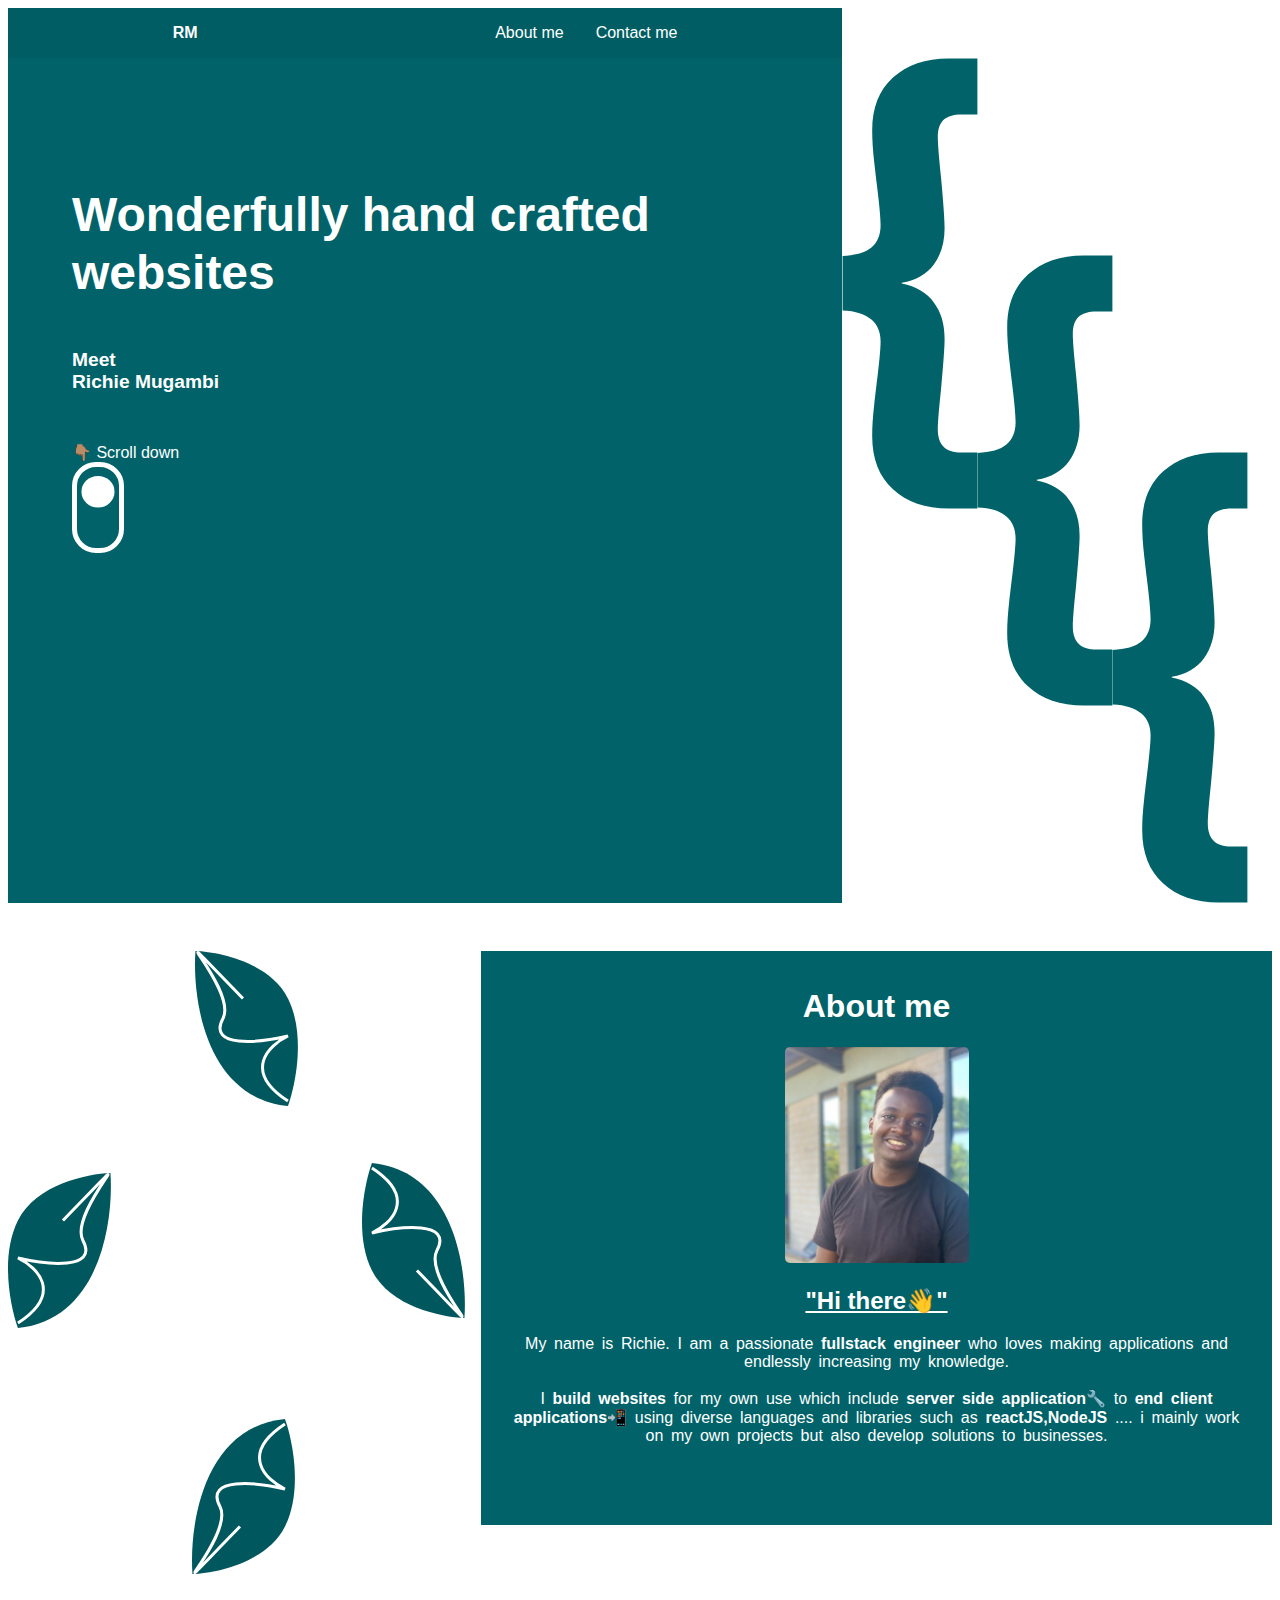
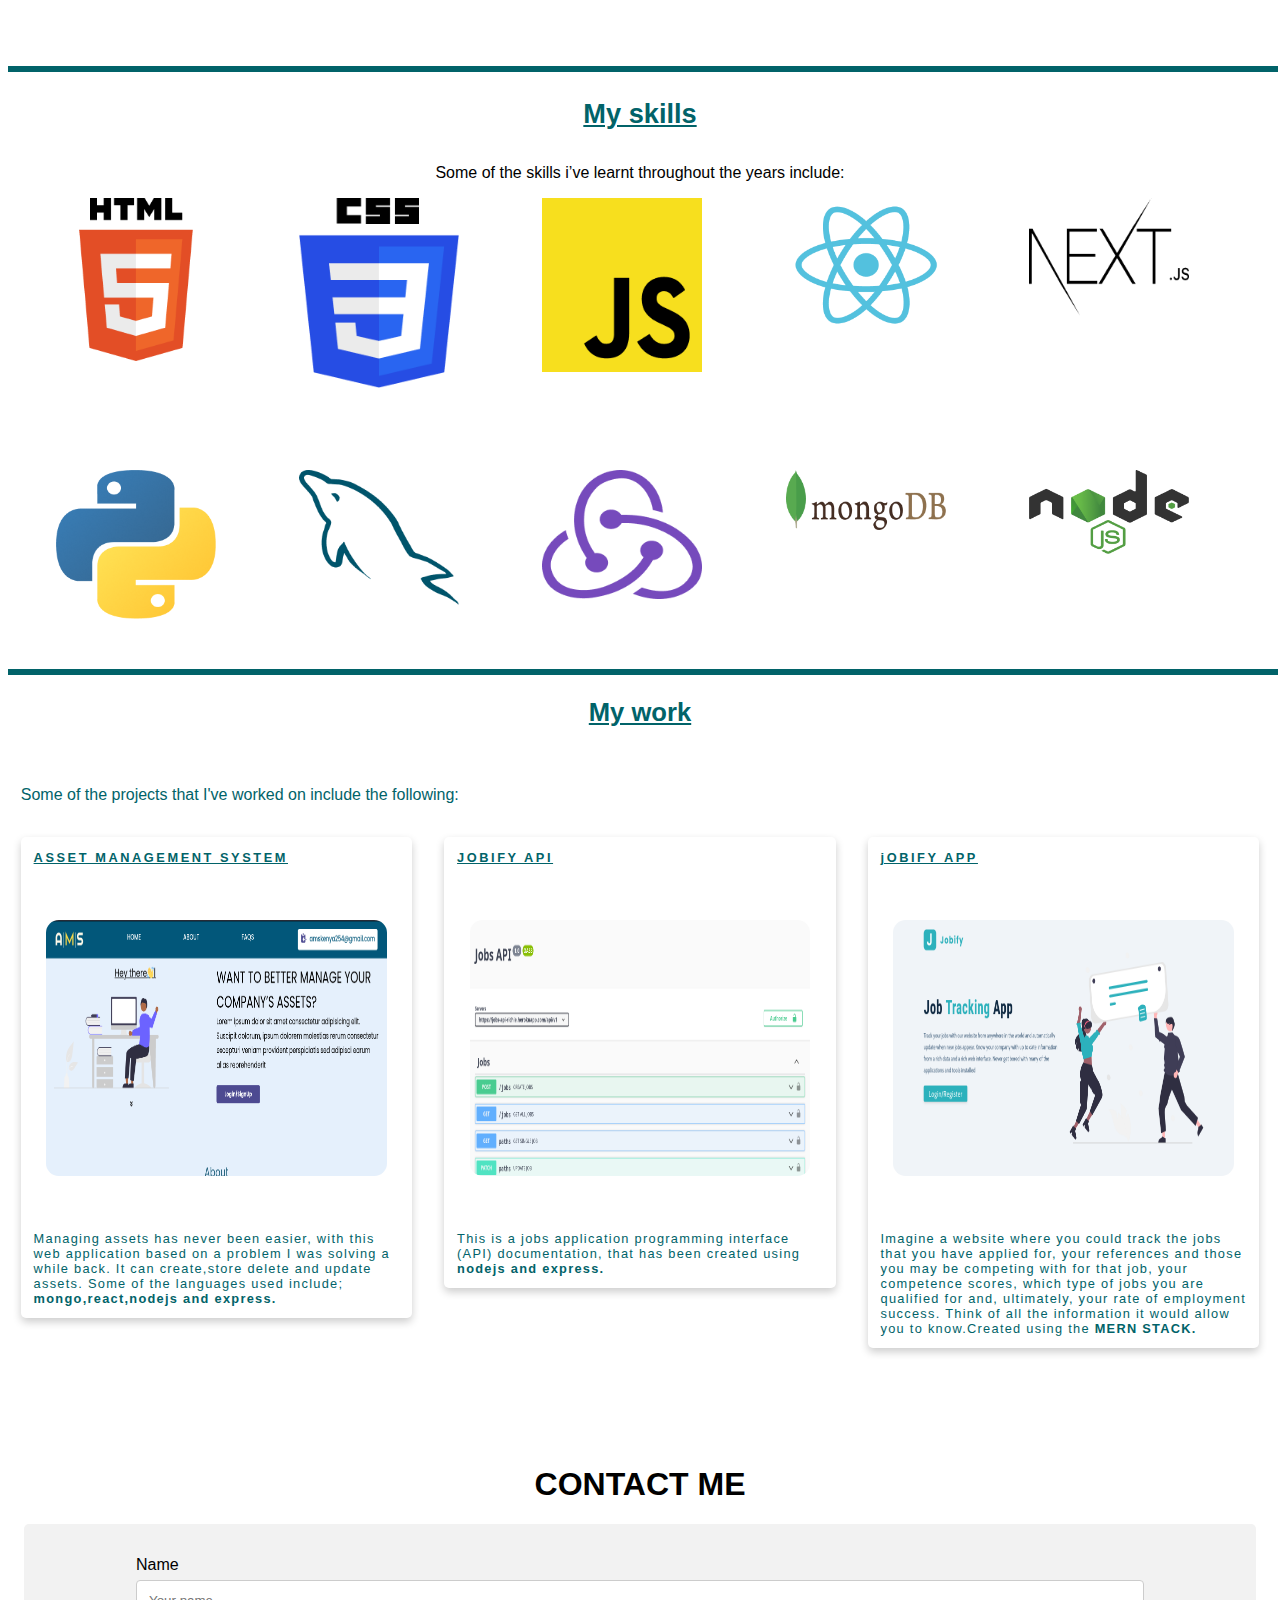
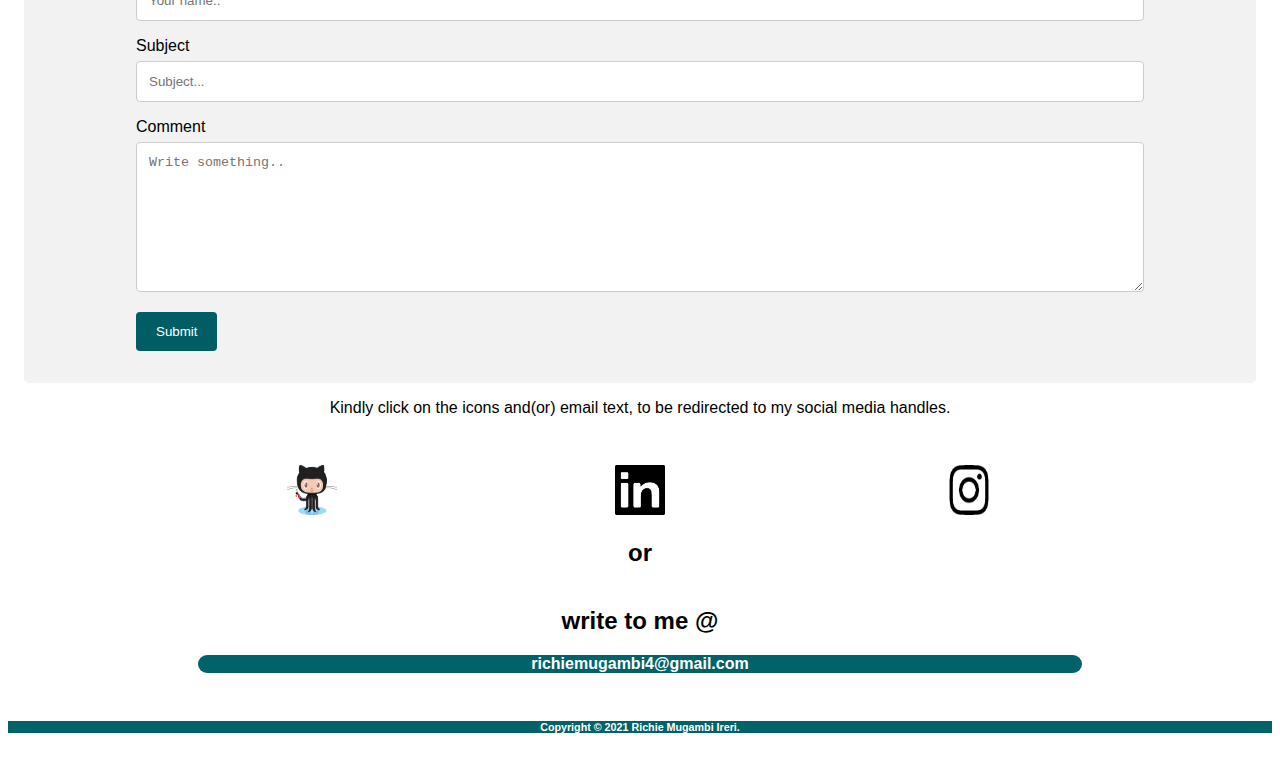
<file: index.html>
<!DOCTYPE html>
<html>
<head>
    <meta charset='utf-8'>
    <meta http-equiv='X-UA-Compatible' content='IE=edge'>
    <title>Richie M portolio</title>
    <meta name='viewport' content='width=device-width, initial-scale=1'>
    <link rel='stylesheet' type='text/css' media='screen' href="css-style/main.css">
</head>
<body>
    <div class="nav-container">
        <header>
            <a href="index.html" class="logo">RM</a>
            <nav>
                <ul>
                    <li> <a href="#aboutMe">About me</a></li>
                    <li> <a href="#contactMe">Contact me</a></li>
                </ul>
            </nav>
        </header>
    </div>
    <div class="content">
        <div class="content-in-class-above">
        <h1>Wonderfully hand crafted websites</h1>
       <div class="meet">
        <h4>Meet</h4>   
        <h4 class="name">Richie Mugambi</h4>
            <span class="emoji">👇🏽  Scroll down</span></div>
        <svg id="scroll" width="52" height="91" viewBox="0 0 52 91" fill="none" xmlns="http://www.w3.org/2000/svg">
            <g id="ellipse-rect">
            <rect id="Rectangle-4" x="2.5" y="2.5" width="47" height="86" rx="21.5" stroke="white" stroke-width="5"/>
            <ellipse id="Ellipse-1" cx="26" cy="29.75" rx="16.5455" ry="15.75" fill="white"/>
            </g>
            </svg>  
    </div>
    <svg class="curlybraces" width="406" height="845" viewBox="0 0 406 845" fill="none" xmlns="http://www.w3.org/2000/svg">
        <g id="curved-brackets">
        <g id="black-1">
        <path id="Vector-2" d="M135.595 395C148.662 394.467 158.262 391.667 164.395 386.6C170.529 381.267 173.595 373.8 173.595 364.2C173.595 357 172.262 342.733 169.595 321.4C169.329 319.267 168.529 312.467 167.195 301C165.862 289.267 165.195 278.733 165.195 269.4C165.195 246.733 172.129 229.133 185.995 216.6C199.862 203.8 218.395 197.4 241.595 197.4H270.395V253.4H254.795C246.262 253.4 240.129 255.267 236.395 259C232.662 262.733 230.795 268.467 230.795 276.2C230.795 282.067 231.862 295.4 233.995 316.2C236.395 342.067 237.595 359 237.595 367C237.595 381.667 233.995 393.8 226.795 403.4C219.862 413 209.195 419.133 194.795 421.8V422.6C209.195 425.533 219.862 431.8 226.795 441.4C233.995 450.733 237.595 462.867 237.595 477.8C237.595 485.8 236.395 502.733 233.995 528.6C231.862 548.867 230.795 562.067 230.795 568.2C230.795 575.933 232.662 581.667 236.395 585.4C240.129 589.4 246.262 591.4 254.795 591.4H270.395V647.4H241.595C218.395 647.4 199.862 641 185.995 628.2C172.129 615.667 165.195 597.933 165.195 575C165.195 565.667 165.862 555.267 167.195 543.8C168.529 532.067 169.329 525.133 169.595 523C172.262 501.667 173.595 487.4 173.595 480.2C173.595 471.133 170.529 463.933 164.395 458.6C158.262 453 148.662 449.933 135.595 449.4V395Z" fill="#016369"/>
        </g>
        <g id="teal-1">
        <path id="Vector-3" d="M270.595 592C283.662 591.467 293.262 588.667 299.395 583.6C305.529 578.267 308.595 570.8 308.595 561.2C308.595 554 307.262 539.733 304.595 518.4C304.329 516.267 303.529 509.467 302.195 498C300.862 486.267 300.195 475.733 300.195 466.4C300.195 443.733 307.129 426.133 320.995 413.6C334.862 400.8 353.395 394.4 376.595 394.4H405.395V450.4H389.795C381.262 450.4 375.129 452.267 371.395 456C367.662 459.733 365.795 465.467 365.795 473.2C365.795 479.067 366.862 492.4 368.995 513.2C371.395 539.067 372.595 556 372.595 564C372.595 578.667 368.995 590.8 361.795 600.4C354.862 610 344.195 616.133 329.795 618.8V619.6C344.195 622.533 354.862 628.8 361.795 638.4C368.995 647.733 372.595 659.867 372.595 674.8C372.595 682.8 371.395 699.733 368.995 725.6C366.862 745.867 365.795 759.067 365.795 765.2C365.795 772.933 367.662 778.667 371.395 782.4C375.129 786.4 381.262 788.4 389.795 788.4H405.395V844.4H376.595C353.395 844.4 334.862 838 320.995 825.2C307.129 812.667 300.195 794.933 300.195 772C300.195 762.667 300.862 752.267 302.195 740.8C303.529 729.067 304.329 722.133 304.595 720C307.262 698.667 308.595 684.4 308.595 677.2C308.595 668.133 305.529 660.933 299.395 655.6C293.262 650 283.662 646.933 270.595 646.4V592Z" fill="#016369"/>
        <path id="Vector-1" d="M0.595001 198C13.662 197.467 23.262 194.667 29.395 189.6C35.529 184.267 38.595 176.8 38.595 167.2C38.595 160 37.262 145.733 34.595 124.4C34.329 122.267 33.529 115.467 32.195 104C30.862 92.267 30.195 81.733 30.195 72.4C30.195 49.733 37.129 32.133 50.995 19.6C64.862 6.7999 83.395 0.399902 106.595 0.399902H135.395V56.4H119.795C111.262 56.4 105.129 58.267 101.395 62C97.662 65.733 95.795 71.467 95.795 79.2C95.795 85.067 96.862 98.4 98.995 119.2C101.395 145.067 102.595 162 102.595 170C102.595 184.667 98.995 196.8 91.795 206.4C84.862 216 74.195 222.133 59.795 224.8V225.6C74.195 228.533 84.862 234.8 91.795 244.4C98.995 253.733 102.595 265.867 102.595 280.8C102.595 288.8 101.395 305.733 98.995 331.6C96.862 351.867 95.795 365.067 95.795 371.2C95.795 378.933 97.662 384.667 101.395 388.4C105.129 392.4 111.262 394.4 119.795 394.4H135.395V450.4H106.595C83.395 450.4 64.862 444 50.995 431.2C37.129 418.667 30.195 400.933 30.195 378C30.195 368.667 30.862 358.267 32.195 346.8C33.529 335.067 34.329 328.133 34.595 326C37.262 304.667 38.595 290.4 38.595 283.2C38.595 274.133 35.529 266.933 29.395 261.6C23.262 256 13.662 252.933 0.595001 252.4V198Z" fill="#016369"/>
        </g>
        </g>
        </svg>
    </div>
    <div class="about-me-content-page">
<div class="about-me">
    <svg width="457" height="623" viewBox="0 0 457 623" fill="none" xmlns="http://www.w3.org/2000/svg">
        <g id="4-leaves">
        <g id="Component 1">
        <path id="Vector 1" d="M9.93871 377C91.9387 369 105.772 270.333 102.439 222C79.1054 222.833 27.9387 233.5 9.93871 269.5C-8.06128 305.5 2.43871 356.167 9.93871 377Z" fill="#00575D"/>
        <path id="Vector 2" d="M9.93879 372C55.9388 342 29.1055 316.167 9.93879 307C38.2721 313.667 90.9388 319.5 74.9388 289.5C58.9388 259.5 152.439 169.5 54.9388 269.5" stroke="white" stroke-width="3"/>
        </g>
        <g id="Component 4">
        <path id="Vector 1_2" d="M279.947 155C197.947 147 184.113 48.3333 187.447 0C210.78 0.833328 261.947 11.5 279.947 47.5C297.947 83.5 287.447 134.167 279.947 155Z" fill="#00575D"/>
        <path id="Vector 2_2" d="M279.947 150C233.947 120 260.78 94.1667 279.947 85C251.613 91.6667 198.947 97.5 214.947 67.5C230.947 37.5 137.447 -52.5 234.947 47.5" stroke="white" stroke-width="3"/>
        </g>
        <g id="Component 5">
        <path id="Vector 1_3" d="M363.939 212C445.939 220 459.772 318.667 456.439 367C433.105 366.167 381.939 355.5 363.939 319.5C345.939 283.5 356.439 232.833 363.939 212Z" fill="#00575D"/>
        <path id="Vector 2_3" d="M363.939 217C409.939 247 383.105 272.833 363.939 282C392.272 275.333 444.939 269.5 428.939 299.5C412.939 329.5 506.439 419.5 408.939 319.5" stroke="white" stroke-width="3"/>
        </g>
        <g id="Component 2">
        <path id="Vector 1_4" d="M276.947 468C194.947 476 181.113 574.667 184.447 623C207.78 622.167 258.947 611.5 276.947 575.5C294.947 539.5 284.447 488.833 276.947 468Z" fill="#00575D"/>
        <path id="Vector 2_4" d="M276.947 473C230.947 503 257.78 528.833 276.947 538C248.613 531.333 195.947 525.5 211.947 555.5C227.947 585.5 134.447 675.5 231.947 575.5" stroke="white" stroke-width="3"/>
        </g>
        </g>
        </svg>
</div>
<div class="page-2">
    <section class="page-2-content">
        <h1><a name="aboutMe" class="scroll-frm-head"></a>About me</h1>
        <img class="profileImage" src="./images/richieImg.jpg" alt="Richie Mugambi">
            <h2>"Hi there👋"</h2>
                <p> My name is Richie. I am  a passionate <b>fullstack engineer</b> who loves making applications and endlessly increasing my knowledge.
                    <br><br>I <b>build websites </b>for my own use which include <b>server side application🔧</b>  to <b>end client applications📲</b>  using diverse languages and libraries such as <b>reactJS,NodeJS</b> .... i mainly work on my own projects but also develop solutions to businesses.</p>
    </section>
</div>
</div>
<div class="page-3">
    <hr class="line">
    <h1 style="color:rgb(1,99,105); font-size: 1.7em; text-decoration:underline;">My skills</h1>
   <section class="page-3-content">
        <p >Some of the skills i’ve learnt throughout the years include:</p>
        <ul class="logos">
            <li class="logo-content"><img src="./images/final folder for program languages/html.png" alt="html"></li>
            <li class="logo-content"><img src="./images/final folder for program languages/css.png" alt="css"></li>
            <li class="logo-content"><img src="./images/final folder for program languages/javascritp.png" alt="javascript"></li>
            <li class="logo-content"><img src="./images/final folder for program languages/react.png" alt="react"></li>
            <li class="logo-content"><img src="./images/final folder for program languages/next.png" alt="next"></li>
            <li class="logo-content"><img src="./images/final folder for program languages/python.png" alt="python"></li>
            <li class="logo-content"><img src="./images/final folder for program languages/mysql.png" alt="mysql"></li>
            <li class="logo-content"><img src="./images/final folder for program languages/redux.png" alt="redux"></li>
            <li class="logo-content"><img src="./images/final folder for program languages/mongo.png" alt="mongo"></li>
            <li class="logo-content"><img src="./images/final folder for program languages/node.png" alt="node"></li>

        </ul>
   </section> 
</div>
<div class="page-4">       
    <div class="4th-page-content"></div>
    <hr>
    <h1 style="color: rgb(1,99,105); text-decoration:underline;">My work</h1>
        <section class="project-imeges-content">
      <p style="color:rgb(1,99,105); font-size: medium; letter-spacing: unset;">Some of the projects that I've worked on include the following:</p>    
      <ul class="my-work-item-contents">
                <a href="https://asset-management-system2.onrender.com">
                <div class="item"><h4>ASSET MANAGEMENT SYSTEM</h4>
                <li><img  src="images/Screenshots/a|m|s.png" alt=""></li>
                <p>Managing assets has never been easier, with this web application based on a problem I was solving a while back. It can create,store delete and update assets. Some of the languages used include; <b>mongo,react,nodejs and express.</b></p>
                </div>
                </a>
                <!--  -->
                <a href="https://jobs-api-kenya.onrender.com">
                <div class="item"><h4>JOBIFY API</h4>
                <li><img  src="images/Screenshots/jobs-API.png" alt=""></li>
                <p>This is a jobs application programming interface (API) documentation, that has been created using <b>nodejs and express.</b></p>
                </div>
                </a>
                <a href="https://myjobstrackerkenya.onrender.com">
                <div class="item"><h4>jOBIFY APP</h4>
                <li><img src="images/Screenshots/jobify.png" alt=""></li>
                <p>Imagine a website where you could track the jobs that you have applied for, your references and those you may be competing with for that job, your competence scores, which type of jobs you are qualified for and, ultimately, your rate of employment success. Think of all the information it would allow you to know.Created using the <b>MERN STACK.</b></p>
                </div>
                </a>
                </div>
                
            </ul>
        </section>
</div>
</div>
<div class="page-5">
        <section><h1 class="scroll-frm-head" style="color:black "> <a id="contactMe"></a>CONTACT ME</h1>
            <!-- Bootstrap code-->
 <div class="container">
  <form action="https://formsubmit.co/richiemugambi4@gmail.com" method="POST">

    <label for="name">Name</label>
    <input type="text" id="name" name="firstname" placeholder="Your name.." required>
    
    <label for="subject">Subject</label>
    <input type="text" id="subject" name="subject" placeholder="Subject..." required>
    <input type="hidden" name="_subject" value="New submission!">

    <label for="comment">Comment</label>
    <textarea id="comment" name="comment" placeholder="Write something.." style="height:150px" required></textarea>

    <input type="submit" value="Submit">

  </form>
</div> 
            <!-- End of Bootstrap code -->
                <p style="color: black;">Kindly click on the icons and(or) email text, to be redirected to my social media handles.</p></section>
    <div class="social-media">
    <ul><li><a href="https://github.com/RichieMuga"><img class="socials2" alt="github" src="images/github.png"></a></li>
        <li><a href="https://www.linkedin.com/in/richie-mugambi-465467213/"><img class="socials2" alt="linkedIn" src="images/linkeIn.png" ></a></li>
        <li><a href="https://www.instagram.com/richie_muga/"><img class="socials2" alt="instagram" src="images/instagram 1.png" ></a></li>
    </ul>
    </div>
    <h2 style="color:black;">or</h2>
    <h2 style="color: black;">write to me @</h2>
    <a class="email" style="color: white;" href="#">richiemugambi4@gmail.com</a>
    </div>
</div>
        <footer className="copyright width-max" >
            <h6>Copyright © 2021 Richie Mugambi Ireri.</h6>
        </footer>
</body>
</html>
</file>
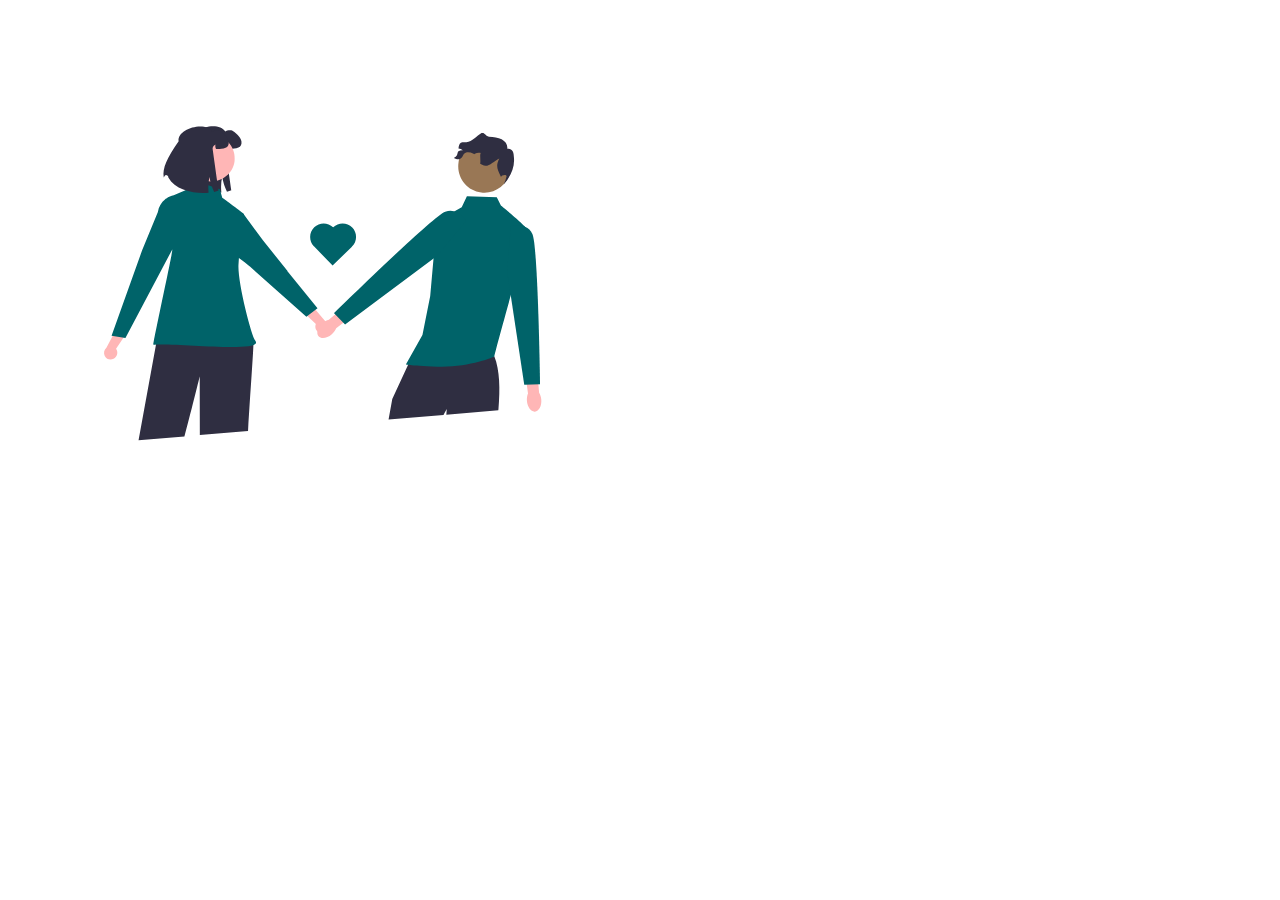
<file: thankyou.html>
<!DOCTYPE html>
<html lang="en">
  <head>
    <meta charset="UTF-8" />
    <meta http-equiv="X-UA-Compatible" content="IE=edge" />
    <meta name="viewport" content="width=device-width, initial-scale=1.0" />
    <link
      rel="stylesheet"
      type="text/css"
      media="screen"
      href="css-style/main.css"
    />
    <title>Thank you</title>
  </head>
  <body>
    <div>
      <h1>Thank you!</h1>
      <svg
        width="650"
        height="434"
        viewBox="0 0 650 434"
        fill="none"
        xmlns="http://www.w3.org/2000/svg"
      >
        <g clip-path="url(#clip0_2_6)">
          <path
            d="M183.416 61.1049C181.481 47.9035 211.078 40.421 217.235 51.6166C218.446 50.2811 222.367 49.8611 224.062 50.5244C225.704 51.3032 227.176 52.4 228.391 53.7514C230.179 55.5098 232.031 57.3308 232.975 59.6593C233.928 61.98 233.753 64.9635 231.88 66.6458C230.395 67.9842 226.437 68.4816 224.433 68.6361C223.035 68.7468 221.859 68.8301 220.853 68.8704C220.115 67.469 219.894 65.8525 220.23 64.3047C218.773 65.0467 217.725 66.4011 217.372 67.9969C217.305 68.3255 223.364 110.347 223.364 110.347C221.943 110.939 220.469 111.396 218.962 111.709C216.637 106.984 215.032 101.937 214.199 96.737C213.453 100.054 213.08 103.444 213.085 106.844C213.076 108.749 213.164 110.654 213.35 112.55C199.869 113.772 180.23 110.414 173.116 97.302L173.13 97.1517C173.254 96.0168 172.433 94.9969 171.298 94.8737C170.462 94.7828 169.653 95.2084 169.255 95.9496C168.981 96.456 168.733 96.8928 168.516 97.238C167.113 87.9779 171.624 78.0145 183.416 61.1049L183.416 61.1049Z"
            fill="#2F2E41"
          />
          <path
            d="M240.028 351.111L191.832 355.107L191.825 353.111L191.714 296.495C191.714 296.495 184.439 326.613 176.974 354.34C176.79 355.023 176.605 355.706 176.421 356.388L130.545 360.196L130.916 358.156L148.012 264.541L157.576 223.985C155.793 232.521 159.561 224.228 165.22 202.758C172.006 201.485 223.822 206.82 223.822 206.82L245.473 259.914C245.473 259.914 245.437 261.764 245.386 264.971L245.384 264.981C245.255 273.499 242.286 313.606 240.144 349.1C240.102 349.77 240.07 350.441 240.028 351.111L240.028 351.111Z"
            fill="#2F2E41"
          />
          <path
            d="M105.645 278.784C108.921 277.076 110.241 273.07 108.623 269.749C108.46 269.427 108.27 269.118 108.056 268.828L121.362 249.099L113.727 238.825L98.4213 267.822C96.082 269.84 95.3964 273.18 96.7517 275.956C98.36 279.172 102.27 280.475 105.486 278.867C105.539 278.84 105.592 278.813 105.645 278.784L105.645 278.784Z"
            fill="#FFB6B6"
          />
          <path
            d="M312.381 253.297C308.814 252.334 306.662 248.707 307.526 245.114C307.616 244.765 307.735 244.423 307.882 244.093L290.64 227.692L295.883 216.015L317.074 241.036C319.793 242.502 321.182 245.617 320.456 248.62C319.578 252.106 316.04 254.221 312.554 253.343C312.496 253.328 312.439 253.313 312.381 253.297V253.297Z"
            fill="#FFB6B6"
          />
          <path
            d="M200.765 101.304C213.473 102.864 225.04 93.8269 226.6 81.1187C228.16 68.4105 219.123 56.8435 206.415 55.2832C193.707 53.7228 182.14 62.7599 180.58 75.4681C179.019 88.1763 188.056 99.7433 200.765 101.304Z"
            fill="#FFB6B6"
          />
          <path
            d="M401.692 284.738L401.496 284.935C401.496 284.935 402.566 281.641 401.692 284.738Z"
            fill="#2F2E41"
          />
          <path
            d="M473.282 112.438C487.665 114.204 500.756 103.976 502.522 89.5934C504.288 75.2107 494.06 62.1195 479.677 60.3536C465.294 58.5876 452.203 68.8155 450.437 83.1982C448.671 97.581 458.899 110.672 473.282 112.438Z"
            fill="#997755"
          />
          <path
            d="M445.858 78.0114C448.558 79.2278 451.202 80.074 453.311 77.9951C455.419 75.9163 455.266 73.2244 458.118 72.4476C460.483 71.9649 462.943 72.3833 465.015 73.6205C465.392 73.8157 465.757 74.0282 466.112 74.2396C466.346 74.0819 466.578 73.9336 466.828 73.7965C468.705 72.7809 470.9 72.5238 472.961 73.078C471.337 73.6303 473.045 82.1144 472.05 83.5113C472.756 83.9799 473.471 84.4496 474.203 84.8653C480.44 88.358 484.841 81.273 491.376 78.3753C487.393 85.9333 489.385 89.0465 492.91 96.8277L493.032 97.2712C492.825 95.3179 498.866 93.8336 498.528 96.5862C497.928 99.3752 496.97 102.075 495.679 104.619C502.387 96.7898 506.951 87.2263 505.933 77.3872C505.712 75.3204 505.766 73.1383 504.691 71.3484C503.615 69.5679 501.383 68.3252 499.417 69.0151C499.883 59.4189 490.535 57.1356 480.939 56.67C477.528 56.5045 476.09 51.4729 473.155 53.2171C470.644 54.7063 468.551 56.8058 466.252 58.619C463.952 60.4322 461.299 62.0157 458.373 62.178C456.517 62.2762 454.494 61.8322 452.904 62.8012C451.061 63.9254 450.756 66.2629 450.489 68.512C452.138 68.6668 453.703 69.3097 454.984 70.3585C453.278 70.1924 451.563 70.5685 450.084 71.4333C450.056 71.4461 450.029 71.4616 450.004 71.4793C449.044 75.1987 449.148 76.0218 445.858 78.0114L445.858 78.0114Z"
            fill="#2F2E41"
          />
          <path
            d="M279.25 190.883L279.526 190.916L254.907 160.36L235.926 134.377C235.964 134.134 235.985 133.995 235.985 133.995L235.358 133.599C235.358 133.599 214.994 117.864 214.235 117.844L211.877 109.17L184.408 99.7244L177.424 110.309L165.712 115.297C163.078 115.833 160.58 116.897 158.369 118.424L157.225 118.911L157.264 119.246C153.246 122.402 150.6 126.987 149.879 132.046L134.234 169.911L134.207 170.051L134.207 170.051L103.573 255.65L117.448 258.057L164.275 169.395C165.495 169.274 144.395 265.01 145.506 264.819C161.061 262.14 257.408 273.621 247.33 260.721C243.198 255.432 229.547 201.843 230.481 184.894L230.481 184.894C230.606 182.632 230.754 180.353 230.921 178.077C234.597 180.568 238.133 183.258 241.513 186.137L241.659 186.267L241.659 186.267L241.658 186.267L298.383 236.762L309.516 228.139L279.25 190.883V190.883Z"
            fill="#006369"
          />
          <path
            d="M170.637 61.3569C168.702 48.1556 198.299 40.673 204.455 51.8687C205.667 50.5332 209.588 50.1131 211.282 50.7765C212.925 51.5553 214.397 52.6521 215.612 54.0035C217.4 55.7619 219.252 57.5829 220.196 59.9114C221.149 62.2321 220.974 65.2156 219.101 66.8978C217.616 68.2362 213.658 68.7336 211.654 68.8882C210.256 68.9989 209.08 69.0822 208.074 69.1225C207.336 67.7211 207.115 66.1046 207.45 64.5568C205.994 65.2988 204.946 66.6531 204.593 68.2489C204.526 68.5776 210.584 110.599 210.584 110.599C209.164 111.191 207.69 111.648 206.183 111.961C203.858 107.236 202.252 102.189 201.419 96.9891C200.674 100.306 200.3 103.696 200.306 107.096C200.297 109.002 200.385 110.906 200.571 112.802C187.089 114.024 167.451 110.666 160.337 97.5541L160.351 97.4038C160.474 96.2689 159.654 95.249 158.519 95.1257C157.683 95.0349 156.874 95.4604 156.476 96.2017C156.202 96.708 155.953 97.1449 155.737 97.4901C154.334 88.23 158.844 78.2665 170.637 61.3569L170.637 61.3569Z"
            fill="#2F2E41"
          />
          <path
            d="M325.205 147.257C325.171 147.289 325.14 147.324 325.107 147.357C319.895 142.185 311.501 142.139 306.233 147.255C300.946 152.39 300.767 160.82 305.832 166.175L305.828 166.178L305.954 166.308L324.604 185.51L343.936 166.735L343.882 166.679C343.914 166.648 343.948 166.62 343.98 166.588C349.319 161.404 349.443 152.873 344.258 147.535C339.074 142.196 330.543 142.072 325.205 147.257V147.257Z"
            fill="#006369"
          />
          <path
            d="M490.331 330.37L438.308 334.682L438.476 332.658L438.78 329.038L436.674 332.809L435.489 334.911L380.554 339.47L380.926 337.43L384.276 318.92L399.998 284.913L405.292 273.472L486.378 276.577C486.376 276.587 486.386 276.589 486.385 276.598C491.822 290.253 492.229 309.415 490.521 328.338C490.467 329.017 490.404 329.694 490.331 330.37L490.331 330.37Z"
            fill="#2F2E41"
          />
          <path
            d="M458.898 116.267L488.778 117.363L492.913 125.589C492.913 125.589 519.458 146.857 519.888 150.34C520.318 153.823 485.535 276.469 486.38 276.573C487.225 276.677 460.117 287.927 429.393 286.727C398.668 285.527 397.866 284.5 397.866 284.5L414.437 254.876L422.218 215.956L428.812 141.301L453.696 127.205L458.898 116.267V116.267Z"
            fill="#006369"
          />
          <path
            d="M518.899 320.849C518.698 318.115 519.132 315.562 520.016 313.532L516.458 287.608L528.843 286.277L531.118 312.716C532.29 314.596 533.091 317.058 533.292 319.792C533.75 326.037 530.9 331.337 526.926 331.629C522.951 331.921 519.358 327.094 518.899 320.849L518.899 320.849Z"
            fill="#FFB6B6"
          />
          <path
            d="M502.885 145.977C502.885 145.977 518.721 141.621 524.4 154.019C530.078 166.418 532.041 304.372 532.041 304.372L516.251 304.683L499.106 191.417L502.885 145.977L502.885 145.977Z"
            fill="#006369"
          />
          <path
            d="M323.823 254.137C325.888 252.334 327.375 250.214 328.174 248.149L348.931 232.217L341.061 222.562L320.852 239.763C318.698 240.276 316.397 241.463 314.332 243.266C309.614 247.384 307.915 253.156 310.536 256.159C313.157 259.161 319.105 258.255 323.823 254.137L323.823 254.137Z"
            fill="#FFB6B6"
          />
          <path
            d="M458.167 141.052C458.167 141.052 449.969 126.819 437.214 131.643C424.459 136.466 326.064 233.18 326.064 233.18L337.072 244.504L428.904 176.02L458.167 141.052L458.167 141.052Z"
            fill="#006369"
          />
        </g>
        <defs>
          <clipPath id="clip0_2_6">
            <rect
              width="609.732"
              height="361.502"
              fill="white"
              transform="translate(44.056) rotate(7)"
            />
          </clipPath>
        </defs>
      </svg>
    </div>
  </body>
</html>
</file>
<file: css-style/main.css>
body {
  font-family: "Poppins", sans-serif;
  background: white;
}

h1 {
  font-size: 2em;
  text-align: center;
  color: white;
}

ul {
  list-style-type: none;
  margin: 0;
  padding: 0;
}

a {
  text-decoration: none;
}

img {
  width: 100%;
}

header {
  display: -webkit-box;
  display: -ms-flexbox;
  display: flex;
  padding: 1em;
  -ms-flex-pack: distribute;
  justify-content: space-around;
}

header ul {
  display: -webkit-box;
  display: -ms-flexbox;
  display: flex;
}

header a {
  padding: 0 1em;
}

.curlybraces {
  display: none;
}

h6 {
  width: 100%;
  text-align: center;
  display: -webkit-box;
  display: -ms-flexbox;
  display: flex;
  -webkit-box-pack: center;
  -ms-flex-pack: center;
  justify-content: center;
  background: #016369;
  color: white;
}

.nav-container {
  background: #005d63;
}

.nav-container a {
  color: white;
}

.nav-container .logo {
  color: white;
  font-weight: bold;
}

.nav-container ul {
  display: -webkit-box;
  display: -ms-flexbox;
  display: flex;
}

.content {
  background: #016369;
  display: -ms-grid;
  display: grid;
  text-align: center;
  padding: 4em;
  color: white;
  height: 90%;
}

.content #Ellipse-1 {
  -webkit-animation: bounce-1 2.7s ease-in-out 0s infinite;
  animation: bounce-1 2.7s ease-in-out 0s infinite;
}

.meet {
  display: -webkit-box;
  display: -ms-flexbox;
  display: flex;
  margin: 0 auto;
  display: block;
  width: 200px;
  font-weight: 350;
  margin-bottom: 1.5em;
}

.meet span {
  margin-top: 0.5em;
  margin-right: 0.5em;
}

@-webkit-keyframes bounce-1 {
  0%,
  20%,
  80%,
  100% {
    -webkit-transform: translateY(0%);
    transform: translateY(0%);
  }
  40% {
    -webkit-transform: translateY(30px);
    transform: translateY(30px);
  }
  60% {
    -webkit-transform: translateY(0px);
    transform: translateY(0px);
  }
}

@keyframes bounce-1 {
  0%,
  20%,
  80%,
  100% {
    -webkit-transform: translateY(0%);
    transform: translateY(0%);
  }
  40% {
    -webkit-transform: translateY(30px);
    transform: translateY(30px);
  }
  60% {
    -webkit-transform: translateY(0px);
    transform: translateY(0px);
  }
}

.scroll {
  width: 200px;
  margin-top: 2em;
}

.about-me {
  display: none;
}

.page-2 {
  width: 100%;
  height: 100%;
  display: -webkit-box;
  display: -ms-flexbox;
  display: flex;
  -webkit-box-orient: vertical;
  -webkit-box-direction: normal;
  -ms-flex-direction: column;
  flex-direction: column;
  background: #016369;
  text-align: center;
  color: white;
}

.page-2 .page-2-content {
  padding: 1em 2em;
}

.page-2 h2 {
  text-decoration: underline;
}

.page-2 p {
  margin-bottom: 4em;
  word-spacing: 0.2rem;
}

.page-2 .profileImage {
  width: 11.5em;
  height: 13.5em;
  background: white;
  border-radius: 5px;
}

.page-3 {
  width: 100%;
  display: -webkit-box;
  display: -ms-flexbox;
  display: flex;
  -webkit-box-orient: vertical;
  -webkit-box-direction: normal;
  -ms-flex-direction: column;
  flex-direction: column;
  text-align: left;
}

.page-3 .page-3-content {
  padding: 0 3em;
  text-align: center;
  color: black;
}

.page-content {
  padding: 0 1em;
}

.page-4 {
  width: 100%;
  display: -webkit-box;
  display: -ms-flexbox;
  display: flex;
  -webkit-box-orient: vertical;
  -webkit-box-direction: normal;
  -ms-flex-direction: column;
  flex-direction: column;
  text-align: left;
  font-size: 0.8em;
  margin: 2em 0;
}

.page-4 #small-rect {
  width: 100%;
  -webkit-transform: translateX(-0.2em);
  transform: translateX(-0.2em);
  margin-top: 1em;
}

.page-4 h4 {
  color: #016369;
  letter-spacing: 0.2em;
}

.page-4 p {
  color: #016369;
  letter-spacing: 0.1em;
}

.page-4 img {
  height: 20em;
  border-radius: 1em;
}

.page-4 ul li {
  padding: 2em;
  border-radius: 1em;
  margin-bottom: 1em;
}

section {
  padding: 2em 1em;
  border-radius: 1em;
}

.page-5 {
  width: 100%;
  display: -webkit-box;
  display: -ms-flexbox;
  display: flex;
  -webkit-box-orient: vertical;
  -webkit-box-direction: normal;
  -ms-flex-direction: column;
  flex-direction: column;
  text-align: center;
  margin-bottom: 3rem;
}

.page-5 .social-media {
  display: block;
}

.page-5 ul {
  display: -webkit-box;
  display: -ms-flexbox;
  display: flex;
  -webkit-box-pack: justify;
  -ms-flex-pack: justify;
  justify-content: space-between;
}

.page-5 h2 {
  text-align: center;
}

.page-5 .email {
  width: 70%;
  text-align: center;
  text-decoration: none;
  background: #016369;
  border-radius: 10px;
  font-weight: bold;
  margin: 0 auto;
}

hr {
  border: 3px #016369 solid;
  width: 99%;
  height: 1px;
}

.logos {
  display: -ms-grid;
  display: grid;
  -ms-grid-columns: (1fr) [4];
  grid-template-columns: repeat(4, 1fr);
  -ms-grid-rows: (1fr) [2];
  grid-template-rows: repeat(2, 1fr);
  row-gap: 5em;
  -webkit-column-gap: 1em;
  column-gap: 1em;
}

.logo-content {
  height: 6em;
  width: 8em;
}

.item {
  -webkit-box-shadow: 0 4px 8px 0 rgba(0, 0, 0, 0.2);
  box-shadow: 0 4px 8px 0 rgba(0, 0, 0, 0.2);
  -webkit-transition: 0.3s;
  transition: 0.3s;
  border-radius: 5px;
}

.item h4 {
  padding: 1em;
}

.item p {
  padding: 1em;
}

/* Style inputs with type="text", select elements and textareas */
input[type="text"],
select,
textarea {
  width: 100%;
  /* Full width */
  padding: 12px;
  /* Some padding */
  border: 1px solid #ccc;
  /* Gray border */
  border-radius: 4px;
  /* Rounded borders */
  -webkit-box-sizing: border-box;
  box-sizing: border-box;
  /* Make sure that padding and width stays in place */
  margin-top: 6px;
  /* Add a top margin */
  margin-bottom: 16px;
  /* Bottom margin */
  resize: vertical;
  /* Allow the user to vertically resize the textarea (not horizontally) */
}

/* Style the submit button with a specific background color etc */
input[type="submit"] {
  background: #005d63;
  color: white;
  padding: 12px 20px;
  border: none;
  border-radius: 4px;
  cursor: pointer;
}

/* When moving the mouse over the submit button, add a darker green color */
input[type="submit"]:hover {
  background: rgba(0, 93, 99, 0.5);
}

/* Add a background color and some padding around the form */
.container {
  border-radius: 5px;
  background-color: #f2f2f2;
  padding: 2em 7em;
}

form {
  text-align: left;
}

.socials2 {
  height: 50px;
  width: 50px;
}

.scroll-frm-head {
  scroll-behavior: smooth;
}

@media only screen and (max-width: 800px) {
  .meet h4 {
    margin-bottom: 0;
  }
  .meet .name {
    margin-top: 0;
    margin-bottom: 1em;
  }
  .logos {
    display: -ms-grid;
    display: grid;
    -ms-grid-columns: (1fr) [3];
    grid-template-columns: repeat(3, 1fr);
    -ms-grid-rows: (1fr) [2];
    grid-template-rows: repeat(2, 1fr);
    row-gap: 5em;
    -webkit-column-gap: 1em;
    column-gap: 1em;
  }
  .logo-content {
    height: 3em;
    width: 4em;
  }
}

@media only screen and (min-width: 800px) {
  .meet h4 {
    margin-bottom: 0;
  }
  .meet .name {
    margin-top: 0;
    margin-bottom: 1em;
  }
  .my-work-item-contents {
    display: -ms-grid;
    display: grid;
    -ms-grid-columns: auto auto;
    grid-template-columns: auto auto;
    -webkit-column-gap: 2rem;
    column-gap: 2rem;
  }
  .my-work-item-contents h4 {
    text-decoration: underline;
  }
}

@media only screen and (min-width: 1050px) {
  .nav-container {
    display: -ms-grid;
    display: grid;
    -ms-grid-columns: 66% auto;
    grid-template-columns: 66% auto;
    background: unset;
  }
  .nav-container header {
    background: #005d63;
  }
  header {
    padding: 2em 2me 2em 4em;
  }
  .content {
    display: -ms-grid;
    display: grid;
    -ms-grid-columns: 66% auto;
    grid-template-columns: 66% auto;
    background: unset;
    padding: 0;
  }
  .content .curlybraces {
    display: unset;
  }
  .content-in-class-above {
    background: #016369;
    padding: 6em 8em 6em 4em;
    text-align: left;
  }
  .content-in-class-above h1 {
    font-size: 3em;
    line-height: 1.2em;
    text-align: left;
    margin-bottom: 1em;
  }
  .scroll {
    margin: unset;
  }
  .meet {
    margin: unset;
  }
  .meet h4 {
    margin: 0;
    font-size: 1.2em;
  }
  .meet .name {
    margin-bottom: 2.6em;
  }
  .meet #scroll {
    padding-top: 2em;
    border-top: 50%;
  }
  .about-me-content-page {
    display: -ms-grid;
    display: grid;
    -ms-grid-columns: 2fr 1fr;
    grid-template-columns: 2fr 1fr;
    display: -webkit-box;
    display: -ms-flexbox;
    display: flex;
    margin-top: 3em;
    grid-gap: 1em;
    margin-bottom: 4em;
  }
  .about-me-content-page .about-me {
    display: block;
  }
  #Vector-1 {
    -webkit-animation: slide-in 1s ease-in-out 200ms 1 none;
    animation: slide-in 1s ease-in-out 200ms 1 none;
  }
  #black-1 {
    -webkit-animation: slide-in 1s ease-in-out 300ms 1 none;
    animation: slide-in 1s ease-in-out 300ms 1 none;
  }
  #Vector-3 {
    -webkit-animation: slide-in 1s ease-in-out 400ms 1 none;
    animation: slide-in 1s ease-in-out 400ms 1 none;
  }
  @-webkit-keyframes slide-in {
    0% {
      -webkit-transform: translateX(-50%);
      transform: translateX(-50%);
      opacity: 0;
    }
    50% {
      opacity: 0.5;
    }
    100% {
      -webkit-transform: translateX(0%);
      transform: translateX(0%);
      opacity: 1;
    }
  }
  @keyframes slide-in {
    0% {
      -webkit-transform: translateX(-50%);
      transform: translateX(-50%);
      opacity: 0;
    }
    50% {
      opacity: 0.5;
    }
    100% {
      -webkit-transform: translateX(0%);
      transform: translateX(0%);
      opacity: 1;
    }
  }
  hr {
    width: 100%;
    height: 1%;
  }
  .page-3 {
    margin: 5em 0;
  }
  .my-work-item-contents {
    display: -ms-grid;
    display: grid;
    -ms-grid-columns: (1fr) [3];
    grid-template-columns: repeat(3, 1fr);
    -webkit-column-gap: 2rem;
    column-gap: 2rem;
    border: 1px;
  }
  .my-work-item-contents .item {
    -webkit-box-shadow: 0 4px 8px 0 rgba(0, 0, 0, 0.2);
    box-shadow: 0 4px 8px 0 rgba(0, 0, 0, 0.2);
    -webkit-transition: 0.3s;
    transition: 0.3s;
    border-radius: 5px;
  }
  .my-work-item-contents h4 {
    padding: 1em;
  }
  .my-work-item-contents p {
    padding: 1em;
  }
  .item:hover {
    -webkit-box-shadow: 0 8px 16px 0 rgba(0, 0, 0, 0.2);
    box-shadow: 0 8px 16px 0 rgba(0, 0, 0, 0.2);
    cursor: pointer;
  }
  .item:hover h4 {
    text-decoration: underline;
  }
  .social-media ul {
    -webkit-box-pack: space-evenly;
    -ms-flex-pack: space-evenly;
    justify-content: space-evenly;
  }
  .logos {
    display: -ms-grid;
    display: grid;
    -ms-grid-columns: (1fr) [5];
    grid-template-columns: repeat(5, 1fr);
    -ms-grid-rows: (1fr) [2];
    grid-template-rows: repeat(2, 1fr);
    row-gap: 10em;
    -webkit-column-gap: 3em;
    column-gap: 3em;
  }
  .logo-content {
    height: 7em;
    width: 10em;
  }
}
/*# sourceMappingURL=main.css.map */
</file>
